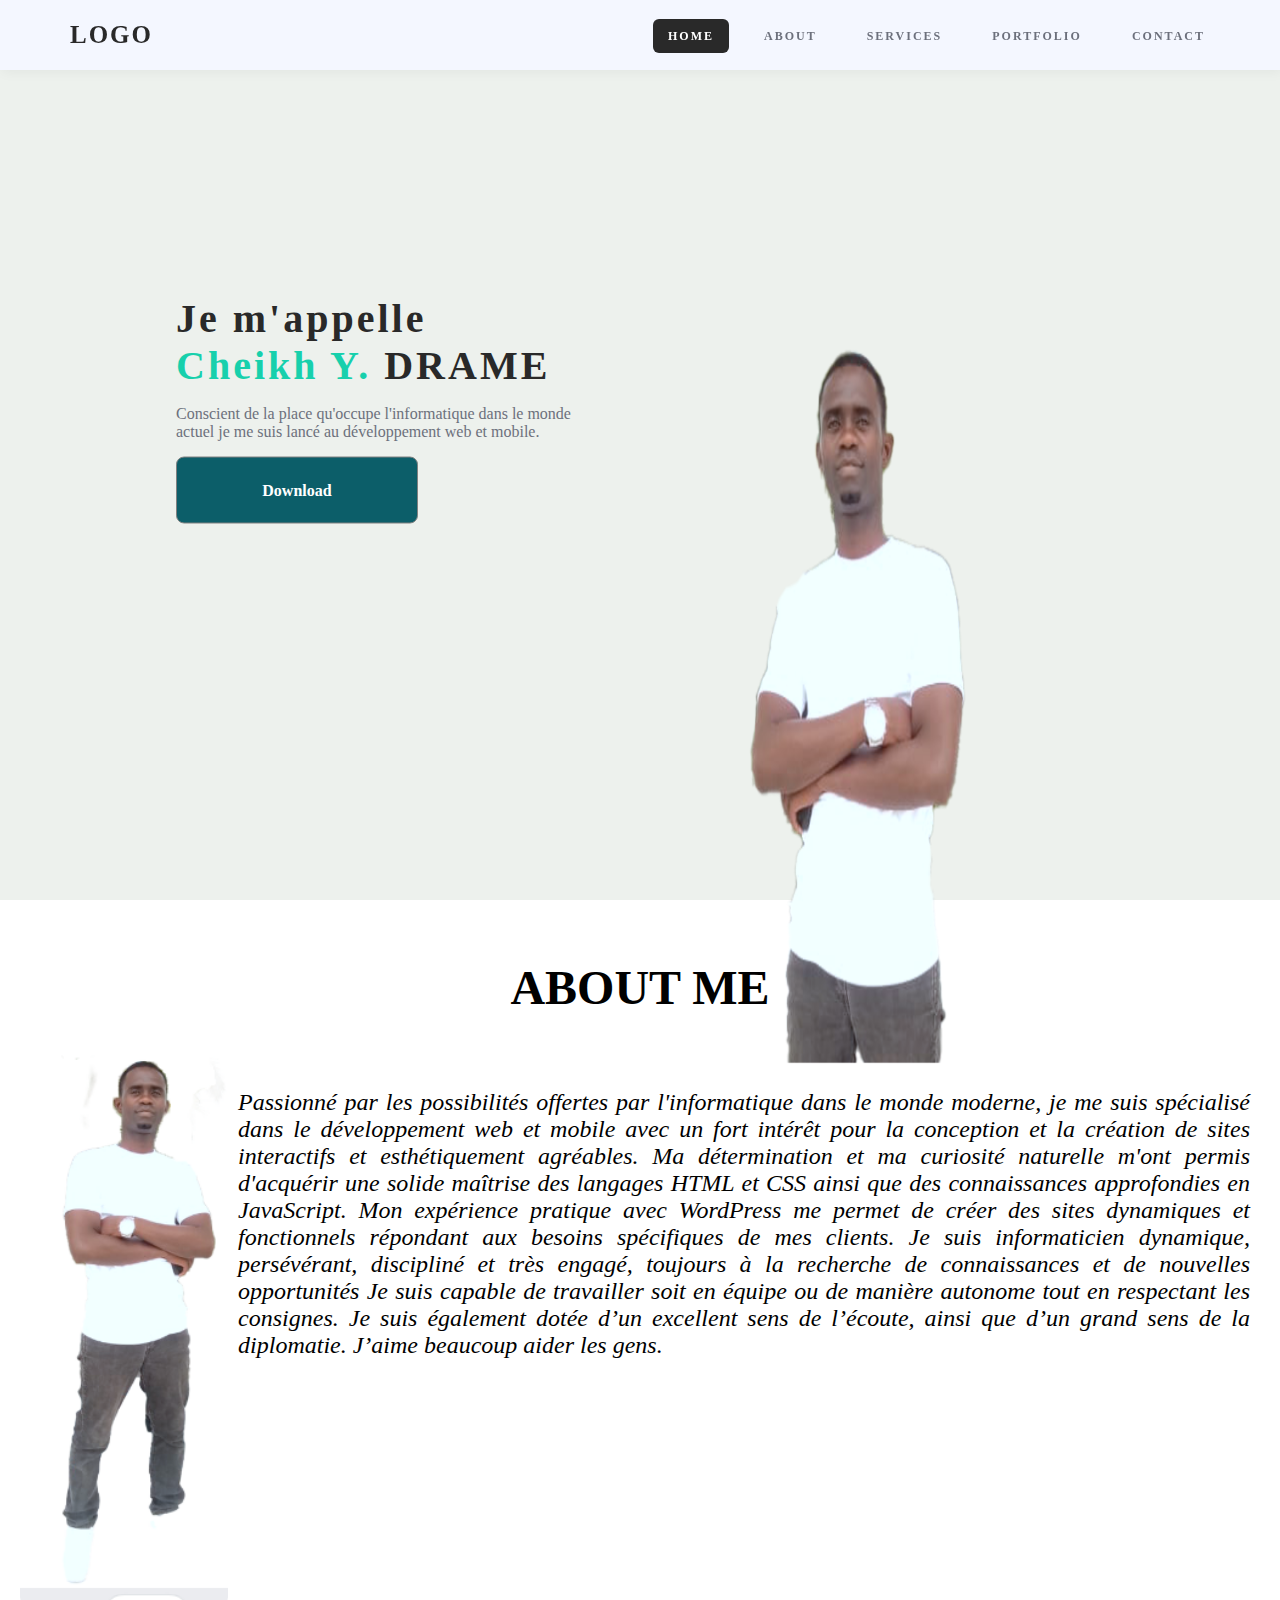
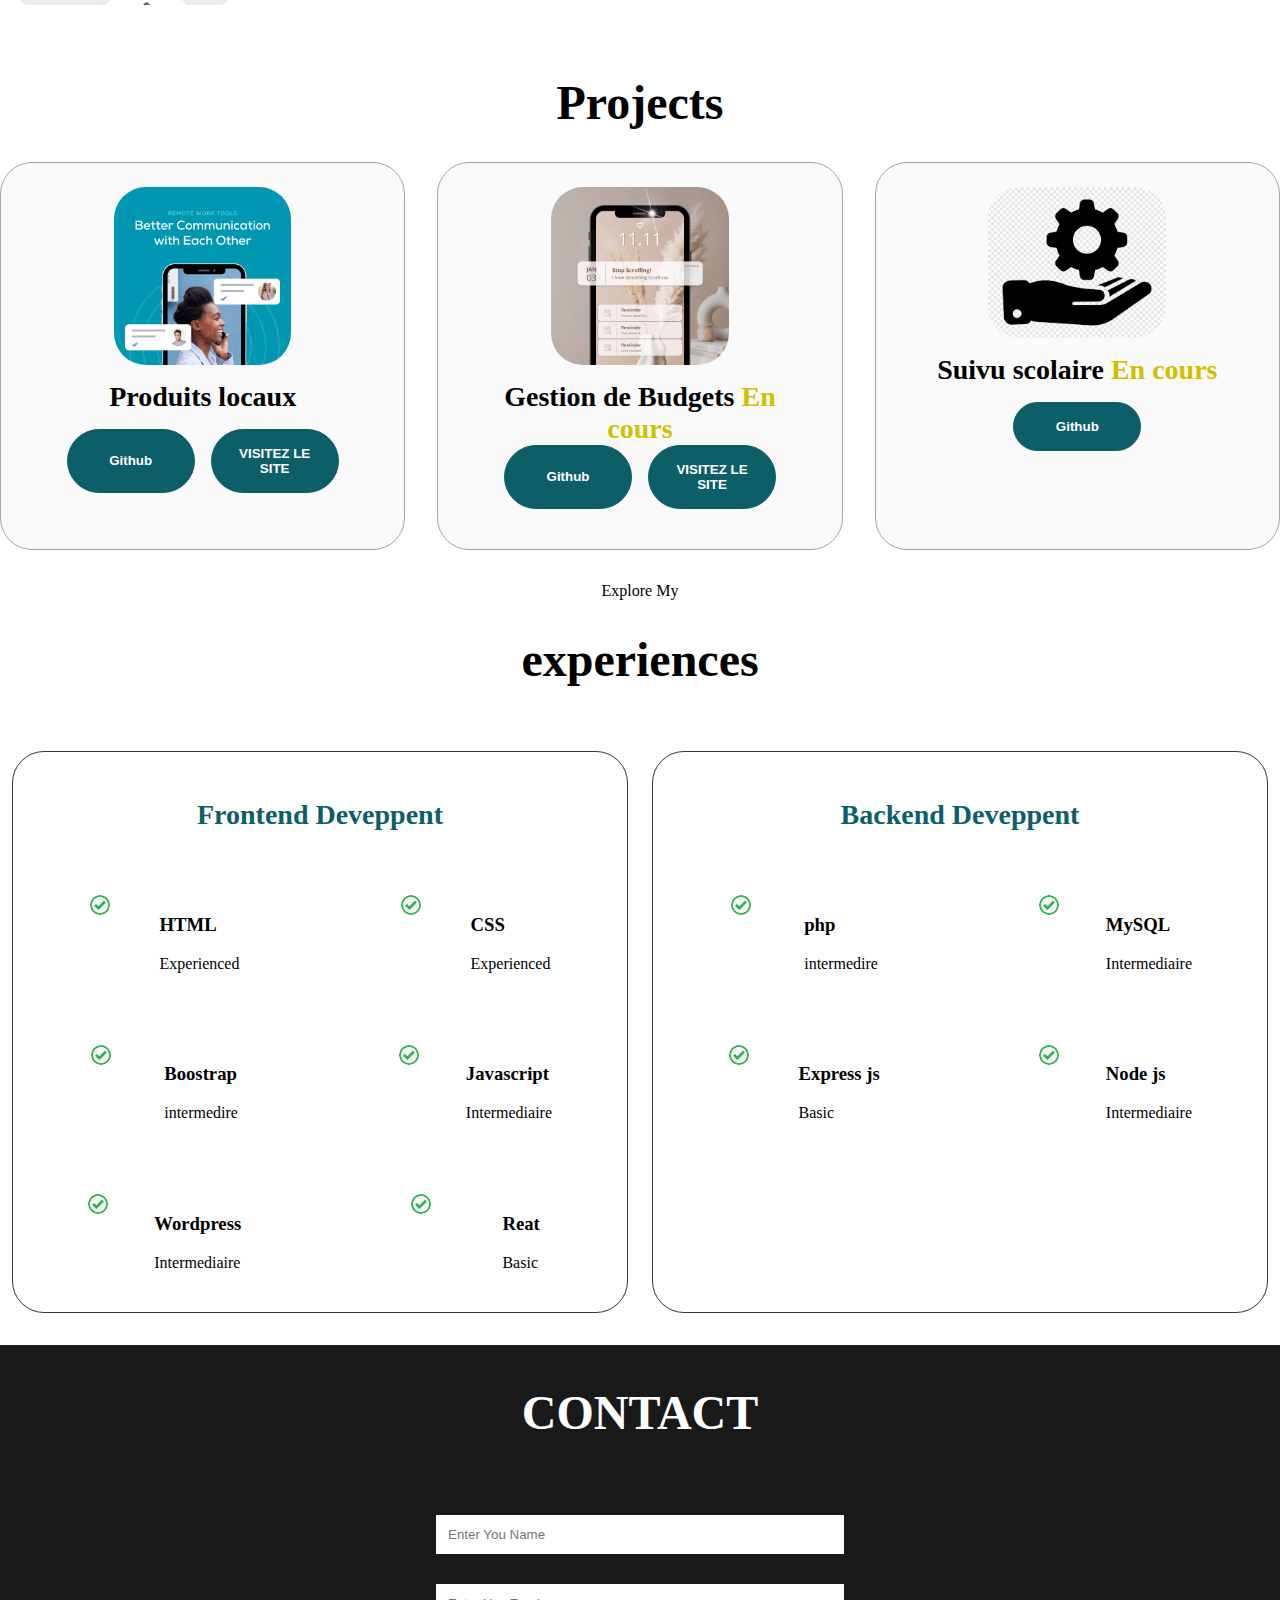
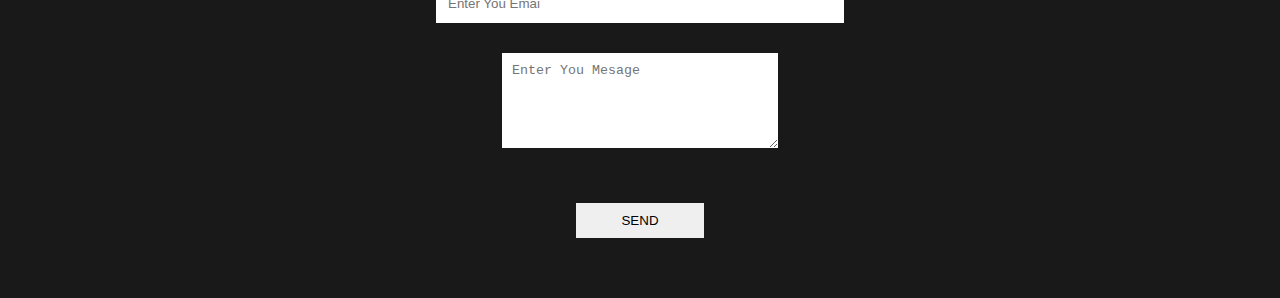
<file: index.html>
<!DOCTYPE html>
<html lang="en">

<head>
    <meta charset="UTF-8">
    <meta name="viewport" content="width=device-width, initial-scale=1.0">
    <title>Portfolio</title>
    <link rel="stylesheet" href="css/style.css">

</head>

<body>
    <!-- main -->
    <section id="main">
        <!-- navigation -->
        <nav>
            <!-- logo -->
            <a href="#" class="logo">LOGO</a>

            <div class="button"></div>
            <ul class="menu">
                <li><a href="#main" class="active">Home</a></li>
                <li><a href="#about">About</a></li>
                <li><a href="#experiences">Services</a></li>
                <li><a href="#projects">Portfolio</a></li>
                <li><a href="#contact">Contact</a></li>

            </ul>

        </nav>

        <div class="imgName">
            <img src="images/CH6.png" alt="">
        </div>

        <!-- name -->
        <div class="name">

            <h1>Je m'appelle <font color="#17dlac">Cheikh Y.</font> DRAME</h1>

            <p class="details">Conscient de la place qu'occupe
                l'informatique dans le monde actuel
                je me suis lancé au développement
                web et mobile.</p>
            <a href="assets/cv.pdf" class="cv-btn">Download</a>

        </div>

        <!-- navigation -->

        <div class="social">
            <a href="#"><i class="fab fa-facebook-f"></i></a>
            <a href="#"><i class="fab fa-twitter"></i></a>
            <a href="#"><i class="fab fa-instagram"></i></a>
            <a href="#"><i class="fab fa-youtube"></i></a>
        </div>



    </section>



    <!-- about -->
    <section id="about">
        <h1 class="heading">ABOUT ME</h1>
        <div id="pic">

            <img src="images/CH2.PNG" alt="">
            <div id="intro">
                <!-- <h2>EMM REMNZ</h2> -->
                <p>Passionné par les possibilités offertes par l'informatique dans le monde moderne, je me suis
                    spécialisé dans le développement web et mobile avec un fort intérêt pour la conception et la
                    création de
                    sites interactifs et esthétiquement agréables. Ma détermination et ma curiosité naturelle m'ont
                    permis d'acquérir une solide maîtrise des langages HTML et CSS ainsi que des
                    connaissances approfondies en JavaScript. Mon expérience pratique avec WordPress me
                    permet de créer des sites dynamiques et fonctionnels répondant aux besoins spécifiques de
                    mes clients.
                    Je suis informaticien dynamique, persévérant,
                    discipliné et très engagé, toujours à la
                    recherche de connaissances et de nouvelles
                    opportunités
                    Je suis capable de travailler soit en équipe ou
                    de manière autonome tout en respectant les
                    consignes.
                    Je suis également dotée d’un excellent sens
                    de l’écoute, ainsi que d’un grand sens de la
                    diplomatie. J’aime beaucoup aider les gens.


                </p>
            </div>
        </div>

    </section>




    <!-- Services -->
    <section id="projects">

        <h1 class="title">Projects</h1>
        <div class="experience-details-container">
            <div class="about-container">
                <div class="details-container color-container">
                    <div class="article-container">
                        <img src="./assets/project-1.png" alt="Project 1" class="project-img" />
                    </div>
                    <h2 class="experience-sub-title project-title">Produits locaux</h2>
                    <div class="btn-container">
                        <button class="btn btn-color-2 project-btn"
                            onclick="location.href='https:/github.com/AlmoudoCheikh/Projet-1-.git'">
                            Github
                        </button>
                        <button class="btn btn-color-2 project-btn"
                            onclick="location.href='https:/almoudocheikh.github.io/site-Produits-locaux/'">
                            VISITEZ LE SITE
                        </button>
                    </div>
                </div>
                <div class="details-container color-container">
                    <div class="article-container">
                        <img src="./assets/project-2.png" alt="Project 2" class="project-img" />
                    </div>
                    <h2 class="experience-sub-title project-title">Gestion de Budgets<font color="#D1C000"> En
                            cours
                        </font </h2>
                        <div class="btn-container">
                            <button class="btn btn-color-2 project-btn"
                                onclick="location.href='https:/github.com/AlmoudoCheikh/Projet-2-Gestion-de-Budget.git'">
                                Github
                            </button>
                            <button class="btn btn-color-2 project-btn"
                                onclick="location.href='https:/almoudocheikh.github.io/Projet-2-Gestion-de-Budget/'">
                                VISITEZ LE SITE
                            </button>

                        </div>
                </div>
                <div class="details-container color-container">
                    <div class="article-container">
                        <img src="images/PNG.png" alt="Project 3" class="project-img" />
                    </div>
                    <h2 class="experience-sub-title project-title">Suivu scolaire <font color="#D1C000">En cours
                        </font>
                    </h2>
                    <div class="btn-container">
                        <button class="btn btn-color-2 project-btn"
                            onclick="location.href='https:/github.com/AlmoudoCheikh/Suivu-scolaire.git'">
                            Github
                        </button>

                    </div>
                </div>
            </div>
        </div>


    </section>
    <!-- My expericianty -->
    <section id="experiences">
        <p class="section_text_p1">Explore My</p>
        <h1 class="title">experiences</h1>
        <div class="experience-details-containers">
            <div class="about-containers">
                <h2 class="experience-sub-title">Frontend Deveppent</h2>
                <div class="article-container">
                    <article>
                        <img src="images/chekmark.png" alt="">
                        <div>
                            <h3>HTML</h3>
                            <p>Experienced</p>

                        </div>
                    </article>
                    <article>
                        <img src="images/chekmark.png" alt="experience icon">
                        <div>
                            <h3>CSS</h3>
                            <p>Experienced</p>

                        </div>
                    </article>
                    <article>
                        <img src="images/chekmark.png" alt="">
                        <div>
                            <h3>Boostrap</h3>
                            <p>intermedire</p>

                        </div>
                    </article>
                    <article>
                        <img src="images/chekmark.png" alt="">
                        <div>
                            <h3>Javascript</h3>
                            <p>Intermediaire</p>

                        </div>
                    </article>
                    <article>
                        <img src="images/chekmark.png" alt="">
                        <div>
                            <h3>Wordpress</h3>
                            <p>Intermediaire</p>

                        </div>
                    </article>
                    <article>
                        <img src="images/chekmark.png" alt="">
                        <div>
                            <h3>Reat</h3>
                            <p>Basic</p>

                        </div>
                    </article>
                </div>

            </div>


            <!-- Backend -->


            <div class="about-containers">
                <h2 class="experience-sub-title">Backend Deveppent</h2>
                <div class="article-container">
                    <article>
                        <img src="images/chekmark.png" alt="">
                        <div>
                            <h3>php</h3>
                            <p>intermedire</p>

                        </div>
                    </article>


                    <article>
                        <img src="images/chekmark.png" alt="">
                        <div>
                            <h3>MySQL</h3>
                            <p>Intermediaire</p>

                        </div>
                    </article>
                    <article>
                        <img src="images/chekmark.png" alt="">
                        <div>
                            <h3>Express js</h3>
                            <p>Basic</p>

                        </div>
                    </article>
                    <article>
                        <img src="images/chekmark.png" alt="">
                        <div>
                            <h3>Node js</h3>
                            <p>Intermediaire</p>

                        </div>
                    </article>
                </div>

            </div>
        </div>
    </section>

    <!-- contact -->
    <section id="contact">
        <h1 class="heading">CONTACT</h1>
        <form action="" class="form">
            <input type="text" name="name" class="input" placeholder="Enter You Name">

            <input type="email" name="email" class="input" placeholder="Enter You Emai">
            <textarea name="msg" id="msg" cols="20" rows="5" placeholder="Enter You Mesage"></textarea>
            <input type="submit" value="SEND" id="send">
        </form>
    </section>





    <script>
        var button = document.querySelector('.button')
        var menu = document.querySelector('.menu')
        button.onclick = function () {
            button.classList.toggle('active')
            menu.classList.toggle('active')
        }

    </script>
</body>

</html>
</file>
<file: css/style.css>
/* @charset "utf-8"; */

body {
    /* font-family: "Poppins", sans-serif; */
    margin: 0;
    padding: 0;
    background: color #161616;
    /* max-width: 100%; */

}

html {
    scroll-behavior: smooth;
}

/* ul {
    list-style: none;
}

a {
    text-decoration: none;
} */

/* .toggle {
    display: none;
} */


nav {
    display: flex;
    justify-content: space-between;
    align-items: center;
    padding: 20px 15%;
    box-shadow: rgba(0, 0, 0, 0.1) 0 0 10px;
    background-color: #fff;
    /* position: sticky; */
    /* width: 70%; */
}

.logo {
    font-size: 40px;
}

ul {
    list-style: none;
    display: flex;
}

ul li {
    margin: 0 10px;
}

a {
    text-decoration: 0;
    color: #000;
    font-weight: bold;
    padding: 10px 20px;
    transition: 0.5s;
    border-radius: 6px;


}

a:hover {
    background-color: #000;
    color: #161515;
    cursor: pointer;
}

@media screen and (max-width:1037px) {
    body {
        position: relative;
    }

    nav {
        padding: 10px 20px;
    }

    ul {
        flex-direction: column;
        position: absolute;
        background-color: rgba(255, 255, 255, 0.8);
        top: 0;
        left: -1500px;
        width: 100%;
        height: 100vh;
        display: flex;
        align-items: center;
        justify-content: center;
        backdrop-filter: blur(10px);
        transition: 0.5s;

    }

    ul li {
        margin: 20px 0;
    }

    ul li a {
        text-transform: uppercase;
        font-size: 2rem;
        color: #0c5e69;
    }


    .button {
        width: 50px;
        height: 50px;
        position: relative;
        display: flex;
        justify-content: center;
        align-items: center;
        cursor: pointer;
        z-index: 100;
    }


    .button::after {
        content: "";
        position: absolute;
        width: 35px;
        height: 2px;
        background-color: #000;
        box-shadow: 0 10px 0 #000;
        transform: translateY(-10px);
        transition: 0.5s;
    }

    .button.active::after {

        box-shadow: 0 0 0 #000;
        transform: rotate(45deg);
    }



    .button::before {
        content: "";
        position: absolute;
        width: 35px;
        height: 2px;
        background-color: #000;
        transform: translateY(10px);
        transition: 0.5s;
    }

    .button.active::before {
        transform: rotate(-45deg);
    }

    ul.active {
        left: 0;
    }

    .name .details {
        display: none;
    }

    .name p,
    h1 {
        display: none;
    }

    .name .cv-btn {
        display: none;
    }

}




#main {
    width: 100%;
    height: 100vh;
    box-sizing: border-box;
    background-color: #edf1ed;
    position: relative;
    /* background-image: url("../images/CH3.PNG"); */
    /* background-size: 1500px; */
    /* background-size: 450px 450px; */

    background-repeat: no-repeat;
    background-position: right bottom;


}

.imgName img {
    position: absolute;
    /* position: relative; */
    top: -450px;

    left: 450px;

    height: 225%;
    width: 66%;
}



nav {
    display: flex;
    justify-content: space-between;
    align-items: center;

    text-transform: uppercase;
    font-weight: 600;
    letter-spacing: 2px;
    font-family: calibri;
    position: fixed;
    top: 0;
    left: 0;
    width: 100%;
    box-sizing: border-box;
    padding: 10px 50px;
    background-color: #f4f7ff;
    box-shadow: 2px 2px 12px rgba(0, 0, 0, 0.05);
    z-index: 1;
}

.menu {
    display: flex;
}

.menu li a {
    padding: 10px 15px;
    color: #6c707c;

    font-size: 12px;

}

.lang {
    color: #292929;
}

.logo {
    font-size: 25px;
    font-weight: bold;
    color: #292929;
    font-family: Poppins;
}

.menu li a:hover,
.menu li a.active {
    background-color: #292929;
    color: #ffffff !important;
    font-weight: 700;
    transition: all ease 0.4s;
}

.name {
    font-family: calibri;
    width: 400px;
    position: absolute;
    left: 20%;
    top: 20%;
    transform: translate(-20%, 50%);
}

.name p:nth-child(1),
.name .details {
    color: #6c707c;
    font-size: 16px;
}

.name h1 {
    font-family: Poppins;
    font-size: 40px;
    margin: 0px;
    letter-spacing: 3px;
    color: #292929;
}

.cv-btn {
    width: 200px;
    height: 45px;
    display: flex;
    justify-content: center;
    align-items: center;
    background-color: #0C5E69;
    border: 1px solid gray;
    border-radius: 8px;
    color: #fff;
}

.cv-btn:hover {
    background-color: #bbc7c9;
    transition: all ease 0.5s;
    color: #fff;
}

.social {
    position: absolute;
    left: 50px;
    bottom: 50px;
    display: flex;
}

.social a {
    margin: 6px 12px;
}

.social i {
    color: rgba(18, 17, 17, 0.4);
    font-size: 14px;
}

.social a:hover i {
    color: #17d1ac;
    transition: all ease 0.5s;
}


#intro p {
    font-size: 1.5rem;
    font-style: bold;
    font-style: italic;
}

/* about */
#about {
    display: flex;
    flex-direction: column;
    box-sizing: border-box;
    padding: 20px;
    margin-bottom: 50px;

}

.heading {
    font-family: century;
    font-size: 3rem;
    text-align: center;
    margin: 40px 0px;
}

#pic {
    display: flex;
}

#pic img {
    width: 150%;
    height: 150%;
    border-radius: 8px;
}

#intro {
    display: flex;
    flex-direction: column;
    text-align: justify;
    padding: 10px;
}

#intro h2 {
    font-size: 2rem;
    margin-bottom: 20px;
}

#portofolio {
    display: flex;
    flex-direction: column;
    background-color: rgba(0, 0, 0, 0.9);
    color: white;
    align-items: center;
    padding: 20px;
}

.gallery {
    display: flex;
    flex-wrap: wrap;
    justify-content: space-around;
    box-sizing: border-box;
}

.gallery img {
    width: 360px;
    height: 240px;
    margin: 10px;
}



/* media query de about */
/* @media screen and (max-width:800px) {


    #pic {
        flex-direction: column;
        align-items: center;
    }

    #pic img {
        width: 475px;
        height: 300px;
    }

    #intro h2 {
        text-align: center;
        padding: 10px;
    } */

/* contact */
#contact {
    width: 100%;
    background-color: #0c5e69;
}

.input {
    width: 60%;
}

#msg {
    width: 55%;
}

#send {
    width: 20%;
}

/* 


@media screen and(max-width:567px) {



    about
    #pic img {
        width: 300px;
        height: 175px;
    }

    #intro p {
        font-size: 1.5rem;
         font-style: bold;
    font-style: italic;
    }

    PORTFOLIO
    .gallery {
        width: 250px;
        height: 150px;
        margin: 10px;
    }

    contact
    #contact {
        width: 100%;
        background-color: #0c5e69;
    }

    .input {
        width: 80%;
    }

    #send {
        width: 20%;
    }


} */

/* Experiences */
#experience {
    position: relative;

}

.section_text_p1 {
    text-align: center;
}

.section_text_p1 p {
    font-weight: 600;
}

.experience-sub-title {
    /* color: rgb(85, 85, 85); */
    color: #0c5e69;
    font-weight: 600px;
    font-size: 1.75rem;
    margin-bottom: 2rem;
}

.experience-details-containers {
    display: flex;
    justify-content: center;
    flex-direction: row;


}

.about-containers {
    gap: 2rem;
    margin-top: 2rem;
    margin-bottom: 2rem;
    display: flex;
    margin: 12px;

}

.about-containers {
    padding: 1.5rem;
    flex: 1;
    background: white;
    border-radius: 2rem;
    border: rgb(53, 53, 53) 0.1rem solid;
    text-align: center;
    gap: 2rem;
    margin-bottom: 2rem;
    flex-direction: column;

}

.article-container {
    display: flex;
    text-align: initial;
    flex-wrap: wrap;
    flex-direction: row;
    gap: 3.5rem;
    justify-content: space-around;

}

article {
    display: flex;
    width: 12rem;
    justify-content: space-around;
    gap: 0.5rem;
}

article .icon {
    cursor: default;
}

.title {
    font-size: 3rem;
    text-align: center;
}

article img {
    height: 20px;
    width: 20px;
    color: #fff;
    /* background-color: black; */
    border-radius: 54%;
}

.icon {
    cursor: pointer;
    height: 2rem;
}

/* Projets */
/* PROJECTS SECTION */


.about-containers {
    gap: 2rem;
    margin-bottom: 2rem;
    margin-top: 2rem;
}

.about-details-container {
    justify-content: center;
    flex-direction: column;
}

.about-containers,
.about-details-container {
    display: flex;
}

.about-container {
    gap: 2rem;
    margin-bottom: 2rem;
    margin-top: 2rem;
}

.about-details-container {
    justify-content: center;
    flex-direction: column;
}

.about-container,
.about-details-container {
    display: flex;
}


.details-container {

    width: 35%;

    padding: 1.5rem;
    /* flex: 1; */
    /* background: white; */
    border-radius: 2rem;
    border: rgb(53, 53, 53) 0.1rem solid;
    border-color: rgb(163, 163, 163);
    text-align: center;

}



#projects {
    position: relative;
}

.color-container {
    border-color: rgb(163, 163, 163);
    background: rgb(250, 250, 250);
}

.project-img {
    border-radius: 2rem;
    width: 50%;
    height: 50%;
}

.project-title {
    margin: 1rem;
    color: black;
}

.project-btn {
    color: black;
    border-color: rgb(163, 163, 163);
}

/* BUTTONS */

.btn-container {
    display: flex;
    justify-content: center;
    gap: 1rem;
}

.btn {
    font-weight: 600;
    transition: all 300ms ease;
    padding: 1rem;
    width: 8rem;
    border-radius: 2rem;
}

.btn-color-1,
.btn-color-2 {
    background-color: grey;
    border: 1px solid #0C5E69;
    color: #fff;
}

.btn-color-1:hover,
.btn-color-2:hover {
    cursor: pointer;
}

.btn-color-1,
.btn-color-2:hover {
    background-color: grey;
    color: white;
}

.btn-color-1:hover {
    background: rgb(0, 0, 0);
}

.btn-color-2 {
    background: #0C5E69;
}

.btn-color-2:hover {
    border: rgb(255, 255, 255) 0.1rem solid;
}

.btn-container {
    gap: 1rem;
}

/* Contact */

#contact {
    display: flex;
    flex-direction: column;
    box-sizing: border-box;
    background-color: rgba(0, 0, 0, 0.9);
    color: white;
}

.form {
    display: flex;
    flex-direction: column;
    box-sizing: border-box;
    align-items: center;
    margin: 20px 0px;
}

.input {
    padding: 12px;
    margin: 15px;
    width: 30%;
    border: none;
    outline: none;

}

#msg {
    width: 20%;
    padding: 10px;
    margin: 15px;
    border: none;
    outline: none;
}

#send {
    padding: 10px;
    width: 10%;
    margin: 40px;
    border: none;
    outline: none;
}

#send:hover {
    cursor: pointer;
    box-shadow: 0 0 10px white;
}

/* .humb {
    height: 60px;
    background-color: transparent;
    border: none;
    outline: none;
    z-index: 20;
    cursor: pointer;
    display: none;

} */

/* .humb img {
    height: 100%;
}

.humb img {
    width: 55px;
    height: 55px;
    border-radius: 6px;
} */

/* mediaQuery navbar */
@media screen and (max-width:768px) {
    nav {
        display: flex;
    }

    .menu {

        /* position: absolute;
        top: 0;
        right: 0;
        height: 100vh;
        background-color: #17494a;
        padding-top: 120px;
        width: 300px;
        display: flex;
        flex-direction: column;
        gap: 30px; */
        /* transform: translateX(100%);
        transition: all 0.4s ease-in-out; */
    }

    #main {
        /* align-items: normal; */
        /* margin-left: 200px; */
        /* flex-direction: ; */
        /* justify-content: center; */
        /* justify-content: left; */
        /* height: 50px; */
        /* width: 100%; */
        min-width: 100%;
        /* height: 100vh; */
        /* margin-right: 20px auto; */
        background-color: #0c5e69;
    }

    nav {
        position: absolute;
        top: 0;
        right: 0;
        /* width: 30px auto; */
        min-width: 100%;
        text-align: center;
        color: #0c5e69;
        /* background-color: #131313; */
    }

    /* .active {
        transition: translateX(0);
    } */

    .name {
        left: 50%;
        top: 50%;
        transform: translate(-50%, -50%);
        padding-right: 100px;
    }

}

@media(max-width:1190px) {
    #main {

        background-size: 1150px;
        background-size: 500px 550px;
        min-width: 100%;
    }

    nav {
        position: absolute;
        top: 0;
        right: 0;
        /* width: 30px auto; */
        min-width: 100%;
        text-align: center;
        color: #0c5e69;
        /* background-color: #131313; */
    }

    .name {

        left: 10%;
        top: 50%;
        transform: translate(-10%, -50%);
    }

    .name h1 {
        text-align: center;
        margin-left: 50px;
        color: #0c5e69;

    }

    .name .details {
        text-align: center;
        text-align: justify;
        color: #FFFFFF;
        margin-left: 70px
    }

    .name .cv-btn {
        margin-left: 120px;
        /* margin-bottom: 150px; */
        background-color: #0c5e69;
    }

    #pic img {
        height: 400px;

    }

    #pic {
        flex-wrap: wrap;

    }

    #intro h2 {
        text-align: center;

    }

    #intro p {
        text-align: justify;
        font-size: 1.3rem;


    }


    #projects {
        height: auto;
    }

    .about-container {
        flex-wrap: wrap;

    }

    .details-container {
        flex-grow: 1;
    }



    .experience-sub-title {
        text-align: center;
    }
}

@media(max-width:970px) {
    #main {
        background-image: none !important;
        background-size: 1150px;
        min-width: 100%;

    }

    .name {
        left: 50%;
        top: 50%;
        transform: translate(-50%, -50%);
    }

    .name h1 {
        text-align: center;
        margin-right: 60px;
        color: #0c5e69;

    }

    .name p {
        display: none;
    }

    .name .details {
        text-align: center;
        text-align: justify;
        color: #FFFFFF;
        /* margin-left: 10px */
    }

    .name .cv-btn {
        margin-left: 120px;
        /* margin-bottom: 150px; */
        background-color: #0c5e69;
    }

    #about {
        justify-content: center;
        padding-top: 0px;
    }

    #intro p {
        width: 100%;
        font-size: 22px;
    }

    #intro h2 {
        font-size: 1.5rem;
    }
}

/* 
@media(max-width:900px) {
    .toggle {
        display: block;
    }

    .toggle:before {
        content: '\f0c9';
        font-family: fontAwesome;
        line-height: 0px;
        margin-left: -35px;
    }

    .toggle.active:before {
        content: '\f00d';
    }

    nav {
        padding: 10px 30px;
    }

    nav ul {
        position: absolute;
        width: 100%;
        height: auto;
        box-sizing: border-box;
        background-color: #0f0f0f;
        top: 50px;
        left: 0;
        transition: 0.5s;
        overflow: hidden;
        border: 3px solid #1f1f1f;
        display: none !important;
        margin: 0px;
        padding: 0px;
    }

    nav ul li a {
        border-bottom: 1px solid rgba(255, 255, 255, 0.10);
        width: 100%;
        height: 50px;
        display: flex;
        justify-content: center;
        align-items: center;
        margin: 0px !important;
        padding: 0px !important;
    }

    .active-menu {
        display: block !important;
    }
} */
</file>
